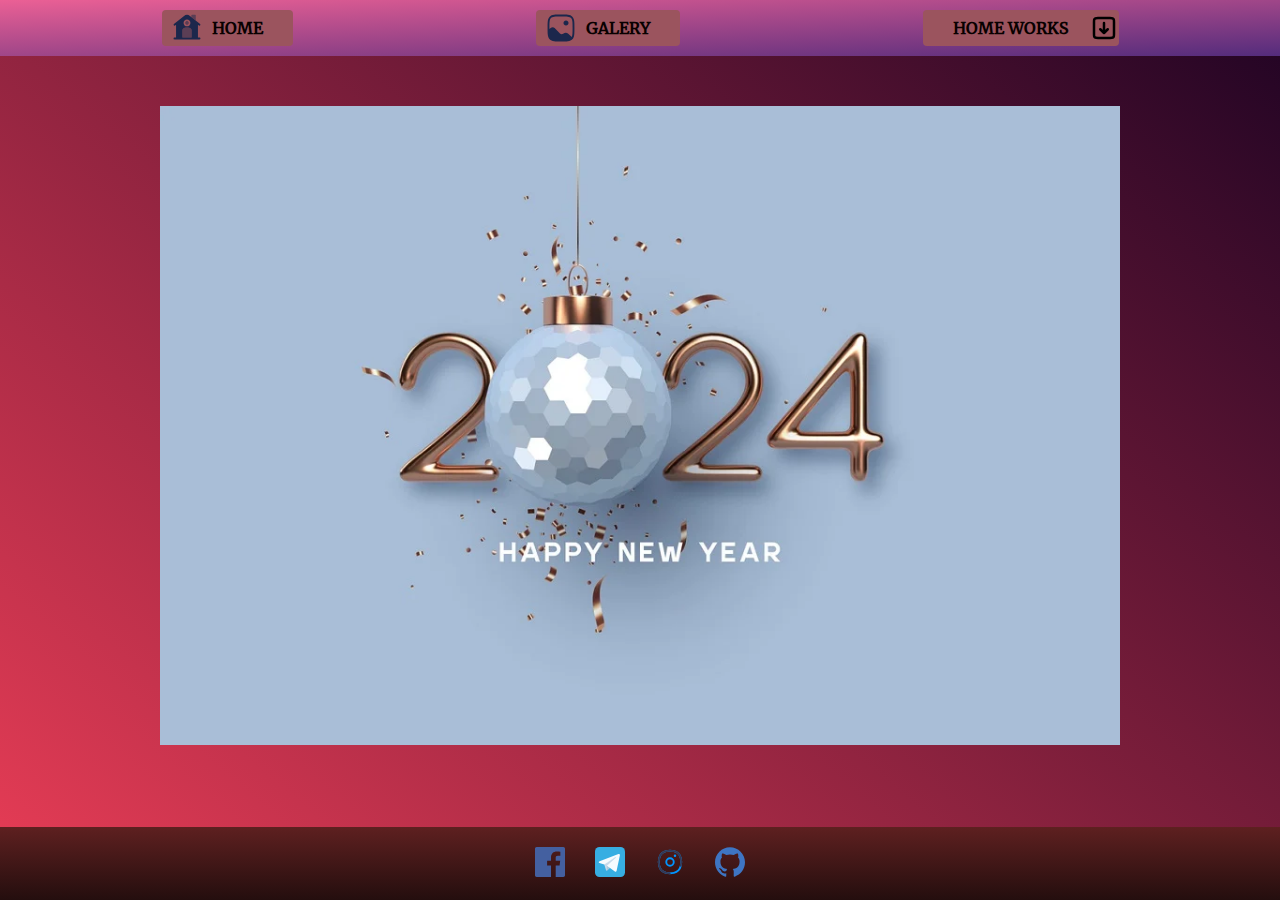
<file: index.html>
<!DOCTYPE html>
<html lang="en">
<head>
  <meta charset="UTF-8">
  <meta name="viewport" content="width=device-width, initial-scale=1.0">
  <link rel="stylesheet" href="css/style.css">
  <title>Home_work_10</title>
</head>
<body>
  <div class="wrapper">
    <header class="header-home">
    <div class="container">
      <ul class="header__list-home">
        <li><a href="index.html">home</a></li>
        <li><a href="html/galery.html">galery</a></li>
        <li><a class="home_works" href="#">Home works</a>
        <ul class="second__list-home">
          <li>
            <a href="html/table.html">table</a>
          </li>
          <li>
            <a href="html/inline.html">inline-block</a>
          </li>
          <li>
            <a href="html/float.html">float</a>
          </li>
          <li>
            <a href="#">Layouts</a>
            <ul class="second-list-flex">
              <li>
                <a href="html/flex.html">flex</a>
              </li>
            </ul>
          </li>
        </ul>
        </ul>
        </li>
      </ul>
    </div>
  </header>
  <main class="main_home">
    <div class="container-home">
      <img src="img/new_year.webp" alt="new_2024" width="1200" height="600">
    </div>
  </main>
<footer class="footer">
  <div class="container-home">
    <ul class="list_footer">
      <li><a href="#"></a></li>
      <li><a href="#"></a></li>
      <li><a href="#"></a></li>
      <li><a href="#"></a></li>
    </ul>
  </div>
</footer>
</div>
  
</body>
</html>
</file>
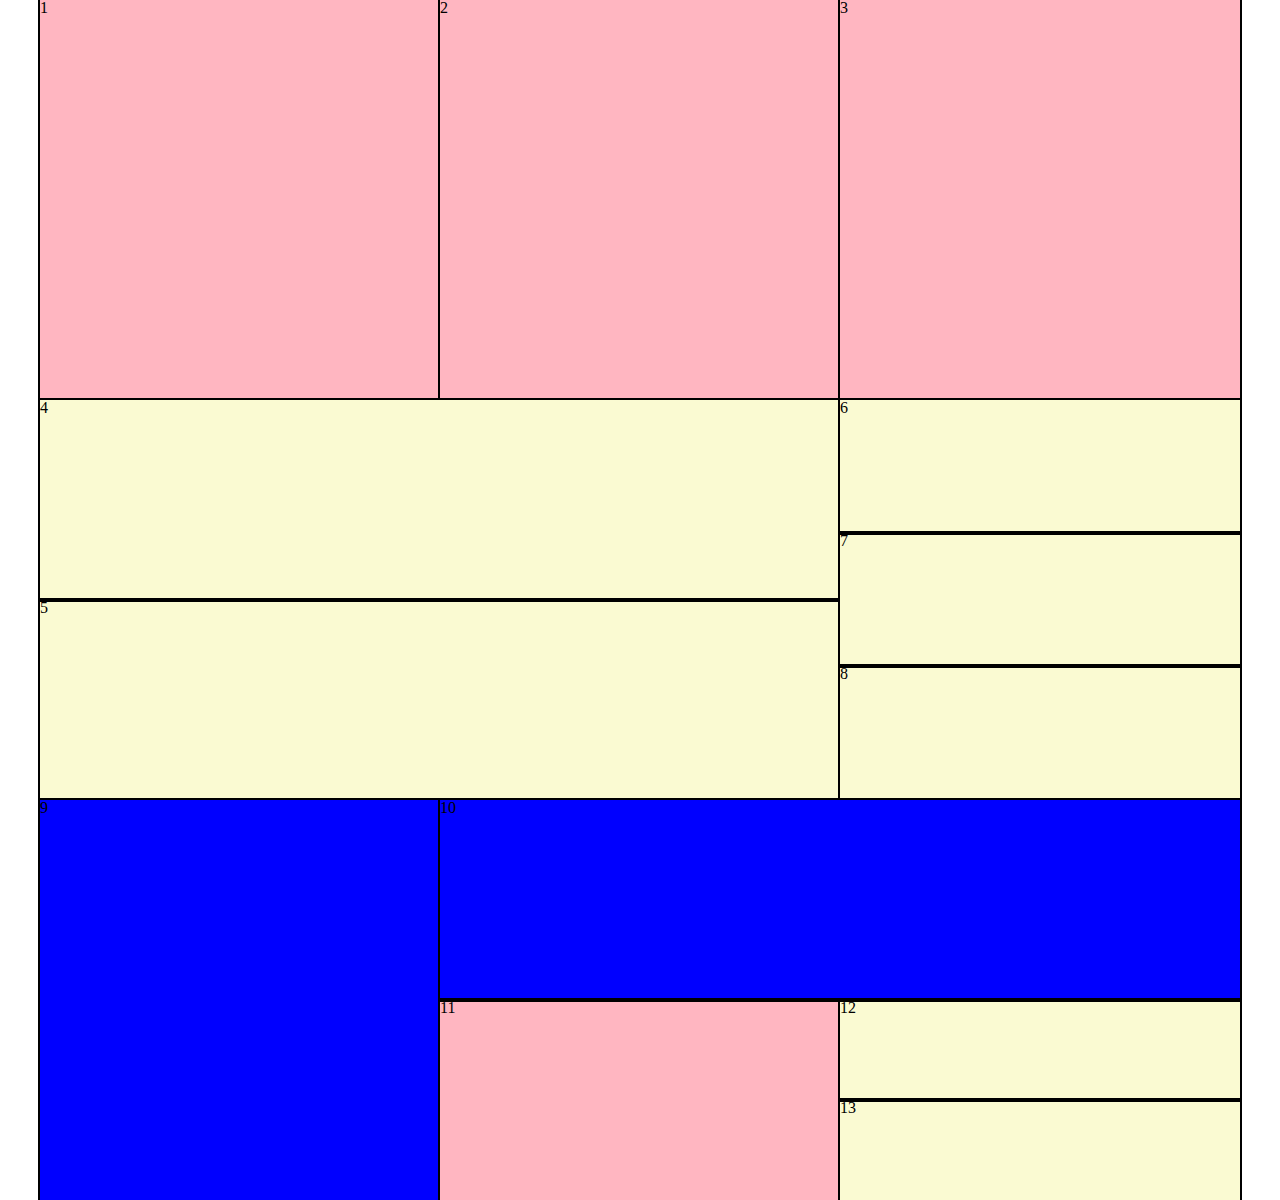
<file: html/flex.html>
<!DOCTYPE html>
<html lang="en">
<head>
  <meta charset="UTF-8">
  <meta name="viewport" content="width=device-width, initial-scale=1.0">
  <link rel="stylesheet" href="../css/style.css">
  <title>flex</title>
</head>
<body>
  <div class="container">
    <div class="d_flex">
      <div class="w_400 h_400 bg_pink outline">1</div>
      <div class="w_400 h_400 bg_pink outline">2</div>
      <div class="w_400 h_400 bg_pink outline">3</div>
    </div>
    <div class="d_flex">

      <div class="w_800 ">
        <div class="outline bg_yellow h_200">4</div>
        <div class="outline bg_yellow h_200">5</div>
      </div>
      
      <div class="w_400">
        <div class="outline bg_yellow h_133">6</div>
        <div class="outline bg_yellow h_133">7</div>
        <div class="outline bg_yellow h_133">8</div>
      </div>
    </div>

    <div class="d_flex">
      <div class="w_400 h_400 outline bg_blue">9</div>

      <div class="w_800">
        <div class="outline bg_blue h_200">10</div>
        <div class="d_flex">
          <div class="w_400 h_200 outline bg_pink">11</div>
          <div class="w_400" >
            <div class="h_100 outline bg_yellow">12</div>
            <div class="h_100 outline bg_yellow">13</div>
          </div>
        </div>
      </div>
    </div>
  </div>
</body>
</html>
</file>
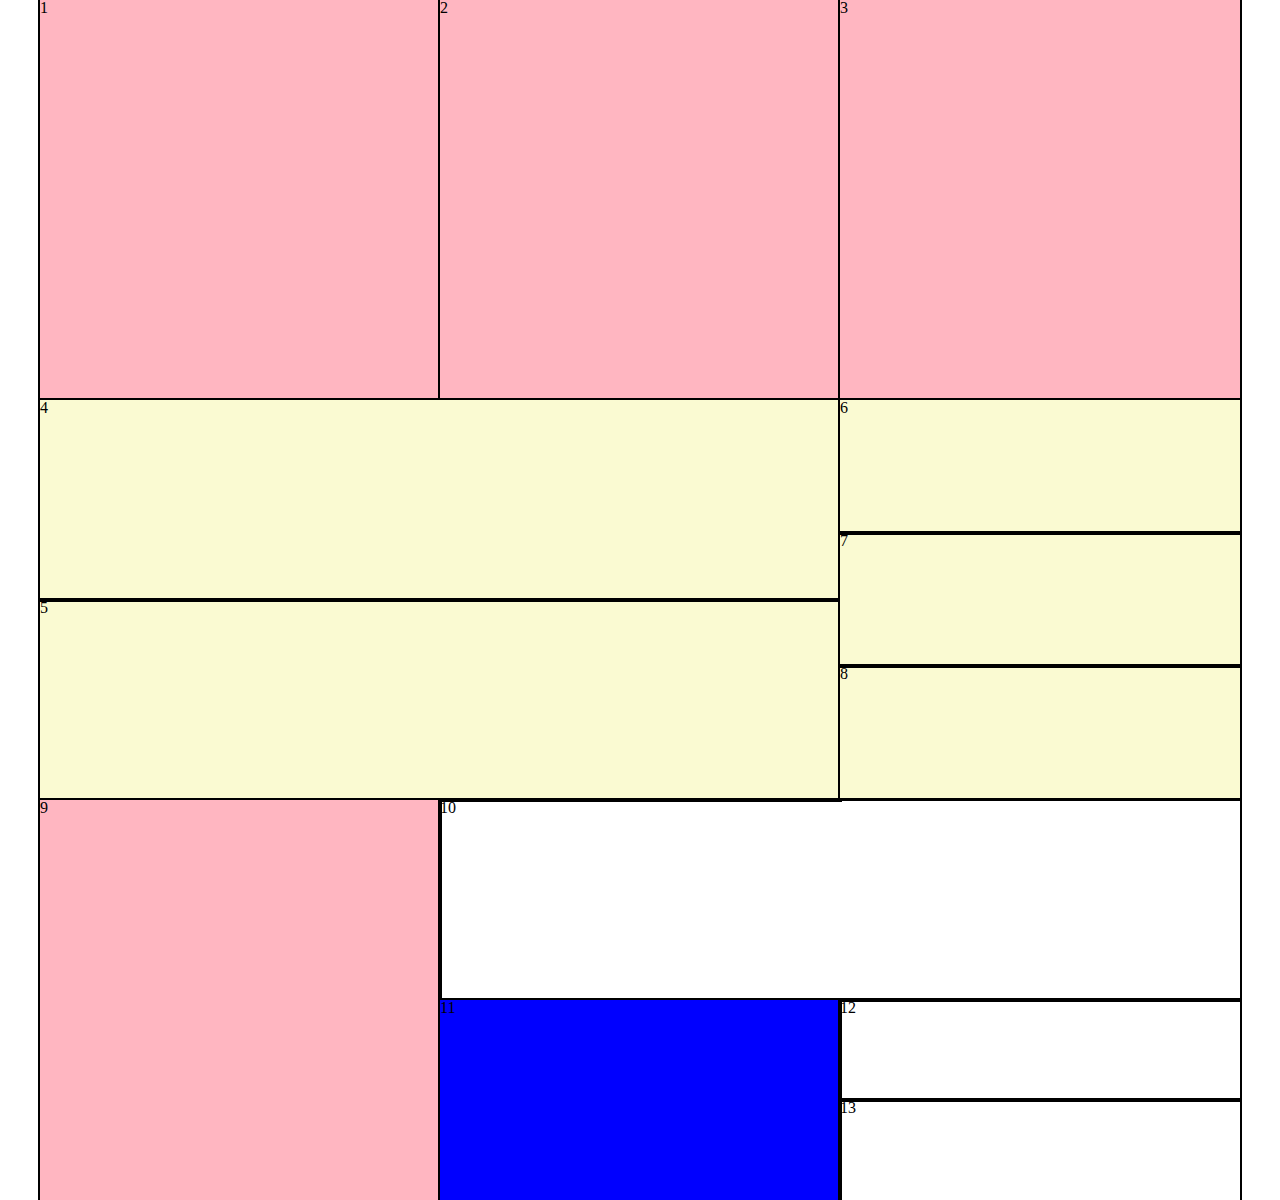
<file: html/float.html>
<!DOCTYPE html>
<html lang="en">
<head>
  <meta charset="UTF-8">
  <meta name="viewport" content="width=device-width, initial-scale=1.0">
  <link rel="stylesheet" href="../css/style.css">
  <title>Float</title>
</head>
<body>
  <div class="container">

    <div class="clearfix">
      <div class="w_400 h_400 d_float bg_pink outline">1</div>
      <div class="w_400 h_400 d_float bg_pink outline">2</div>
      <div class="w_400 h_400 d_float bg_pink outline">3</div>
    </div>

    <div class="clearfix">
      <div class="d_float w_800">
        <div class="h_200 outline bg_yellow">4</div>
        <div class="h_200 outline bg_yellow">5</div>
      </div>

      <div class="d_float w_400">
        <div class="h_133 outline bg_yellow">6</div>
        <div class="h_133 outline bg_yellow">7</div>
        <div class="h_133 outline bg_yellow">8</div>
      </div>
    </div>

    <div class="clearfix">
      <div class="d_float w_400 h_400 outline bg_pink">9</div>
      <div class="">
        <div class="d_float h_200 w_800 outline">10</div>
        <div>
          <div class="d_float h_200 w_400 outline bg_blue">11</div>
          <div class="d_float">
            <div class="h_100 w_400 outline">12</div>
            <div class="h_100 w_400 outline">13</div>
          </div>
        </div>
      </div>
    </div>
  </div>
</body>
</html>
</file>
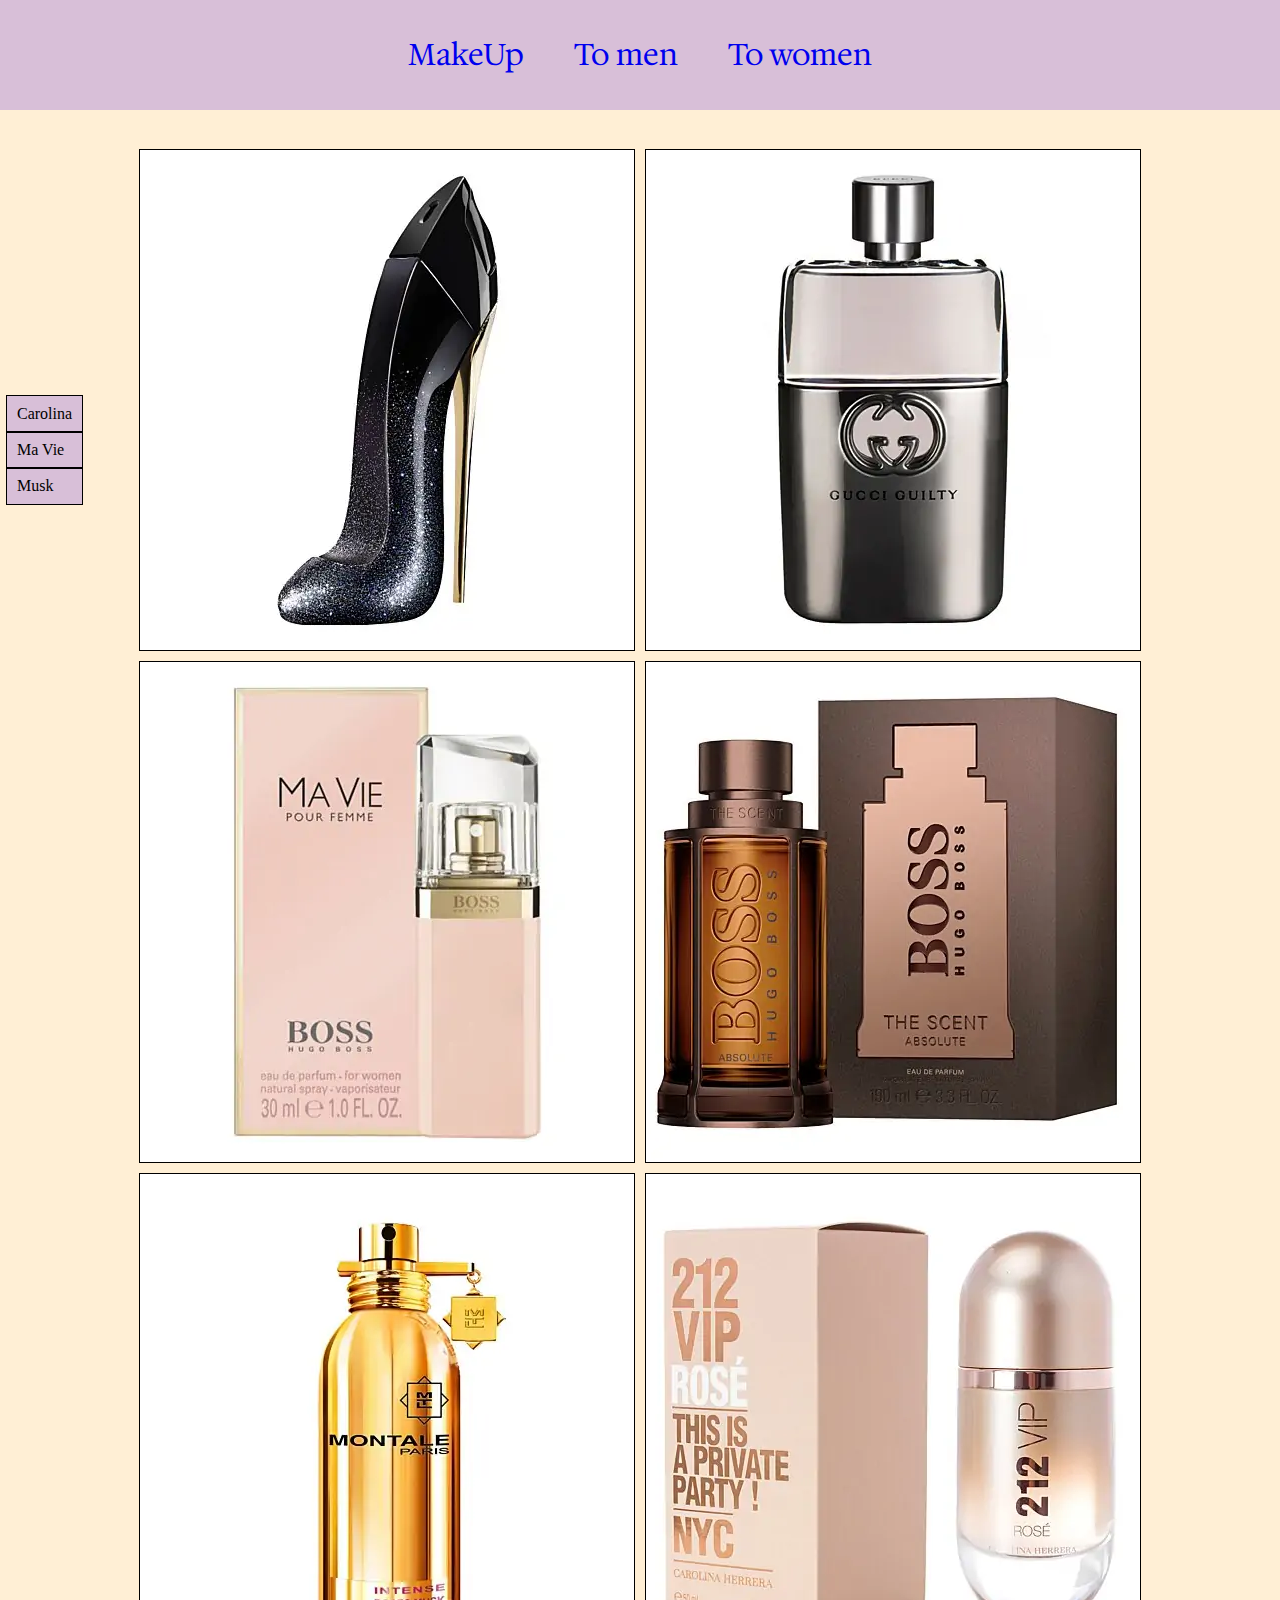
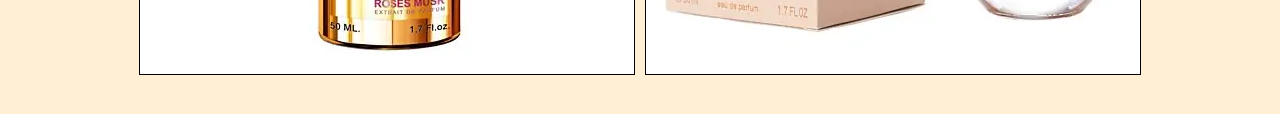
<file: html/galery.html>
<!DOCTYPE html>
<html lang="uk">
<head>
  <meta charset="UTF-8">
  <meta name="viewport" content="width=device-width, initial-scale=1.0">
  <link rel="preconnect" href="https://fonts.googleapis.com">
  <link rel="preconnect" href="https://fonts.gstatic.com" crossorigin>
  <link href="https://fonts.googleapis.com/css2?family=Playfair+Display:ital,wght@1,500&family=Roboto&display=swap" rel="stylesheet">
  <link rel="stylesheet" href="../css/style.css">
  <title>Galery</title>
</head>
<body>
  <div class="fixed">
    <ul class="fixed__list">
      <li>
        <a href="#Carolina">Carolina</a>
      </li>
      <li>
        <a href="#Ma_Vie">Ma Vie</a>
      </li>
      <li>
          <a href="#Musk">Musk</a>
      </li>
    </ul>  
</div>
  <header class="header">
    <ul class="header__list">
      <li><a href="#">MakeUp</a></li>
      <li><a href="#">To men</a></li>
      <li><a href="#">To women</a></li>
    </ul>
  </header>
  <main class="main">
    <div class="container_galery cards__container">
        <div id="Carolina" class="cards">
          <img src="../img/carolina-herrera.webp" alt="carolina-herrera" width="400" height="500" >
          <p>Справжня зірка вечірки завжди обирає найспокусливіші та найжіночніші аромати. Carolina Herrera 212 VIP Rose є саме таким, а його матовий рожевий флакон натякає на ніжність вмісту. Він створений для енергійних молодих дівчат, які вміють створювати настрій однією лише своєю появою на тусовці</p>
        </div>
        <div class="cards">
          <img src="../img/gucci-guilty-pour-homme.webp" alt="gucci-guilty-pour-homme" width="400" height="500" >
          <p>Intense Roses Musk від Montale - більш насичена варіація популярної композиції Roses Musk 2009 року. Дана парфумована вода вийшла в 2015 році як ода прекрасній троянді, безперечній цариці квітів. У цій версії концентрація ароматичних речовин становить цілих 65%, завдяки чому збільшена стійкість аромату та економність його використання. </p>
        </div>
        <div id="Ma_Vie" class="cards">
          <img  src="../img/hugo-boss-boss-ma-vie.webp" alt="hugo-boss-boss-ma-vie" width="400" height="500">
          <p>Яскравий мужній аромат Gucci Guilty Pour Homme підкреслює впевненість та силу його власника. Це енергійна, спокуслива композиція, яка зачаровує жінок своїм звучанням. Чоловік в цьому ароматі має чітке уявлення про свої бажання та як їх досягти.</p>
        </div>
        <div class="cards">
          <img src="../img/hugo-boss.webp" alt="hugo-boss" width="400" height="500">
          <p>Good Girl Supreme Eau de Parfum бренда Carolina Herrera — аромат 2020 року, нове прочитання культового Good Girl. Більш лаконічний, бунтарський і яскравий, він іде з духом часу — змінюється життя, й поняття «хорошої дівчинки» змінюється теж.</p>
        </div>
        <div id="Musk" class="cards">
          <img src="../img/musk.webp" alt="musk" width="400" height="500">
          <p>Флакон, у якому випускається Good Girl Supreme є показником фірмового стилю Carolina Herrera. Гламурна чорна з іскрами туфелька на височенній золотій шпильці, вишукане поєднання технічної досконалості та естетики haute couture, ще один вислів спокуси — ідеї, що лежить в основі чудового аромату.</p>
        </div>
        <div class="cards">
          <img src="../img/vip-rose.webp" alt="vip-rose" width="400" height="500">
          <p>Boss Hugo Boss Ma Vie Pour Femme - жіночий аромат, що оспівує свободу та незалежність. Парфумована вода створена для чарівних леді, надихаючи їх насолоджуватися життям та радіти кожній миті. Це сонячний, квітковий аромат, він наповнює жінку внутрішнім світлом. </p>
        </div>
    </div>
  </main>
</body>
</html>
</file>
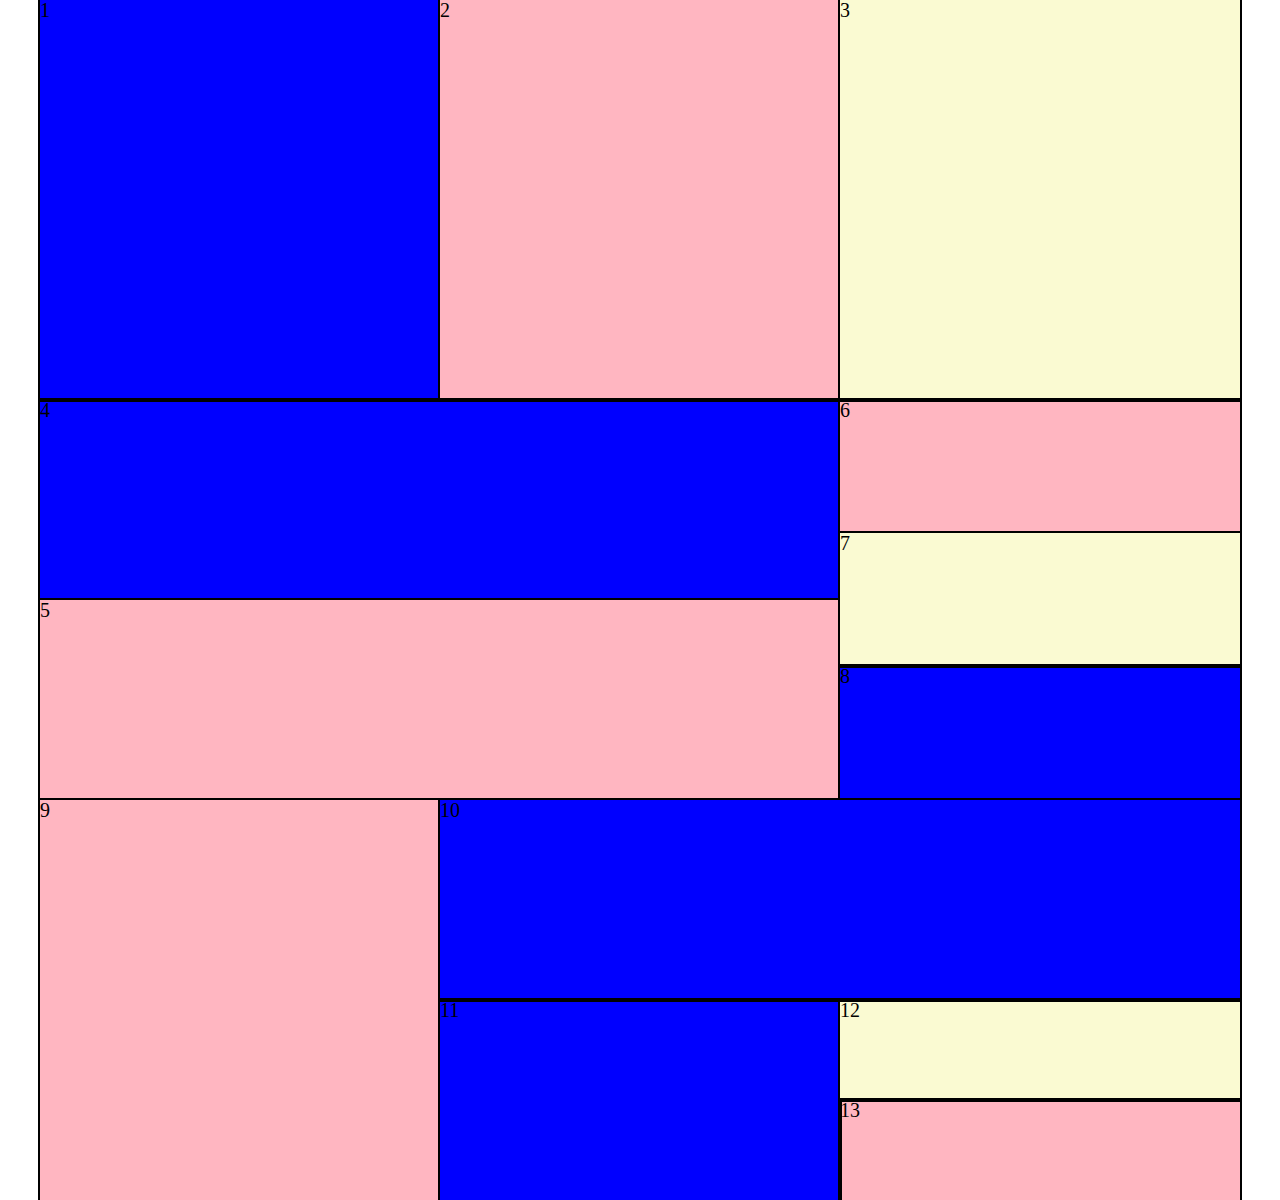
<file: html/inline.html>
<!DOCTYPE html>
<html lang="en">
<head>
  <meta charset="UTF-8">
  <meta name="viewport" content="width=device-width, initial-scale=1.0">
  <link rel="stylesheet" href="../css/style.css">
  <title>Inline</title>
</head>
<body>
  <div class="container">
    <div class="bg_blue outline fz_0">
      <div class="outline w_400 h_400 in_block fz_20 bg_blue" >1</div>
      <div class="outline w_400 h_400 in_block fz_20 bg_pink">2</div>
      <div class="outline w_400 h_400 in_block fz_20 bg_yellow">3</div>
    </div>

    <div class="fz_0">

      <div class="w_800 bg_blue fz_0 in_block ver_align">
        <div class="outline in_block fz_20 h_200 w_800 bg_blue">4</div>
        <div class="outline in_block fz_20 h_200 w_800 bg_pink">5</div>
      </div>

      <div class="w_400 bg_blue fz_0 in_block ver_align">
        <div class="outline in_block fz_20 h_133 w_400 bg_pink">6</div>
        <div class="outline in_block fz_20 h_133 w_400 bg_yellow">7</div>
        <div class="outline in_block fz_20 h_133 w_400 ">8</div>
      </div>
    </div>

    <div class="fz_0 ">

      <div class="ver_align w_400 h_400 fz_20 bg_blue outline in_block bg_pink">9</div>

      <div class="ver_align w_800 h_400 fz_20 bg_blue outline in_block bg_pink">

        <div class="fz_0">
          <div class="h_200 w_800 fz_20 bg_blue outline ver_align">10</div>
          <div>
            <div class="h_200 w_400 fz_20 bg_blue outline in_block ver_align">11</div>
            <div class="in_block ver_align">
              <div class="h_100 w_400 outline fz_20 bg_yellow">12</div>
              <div class="h_100 w_400 outline fz_20">13</div>
            </div>
          </div>
        </div>
      </div>
    </div>
  </div>
</body>
</html>
</file>
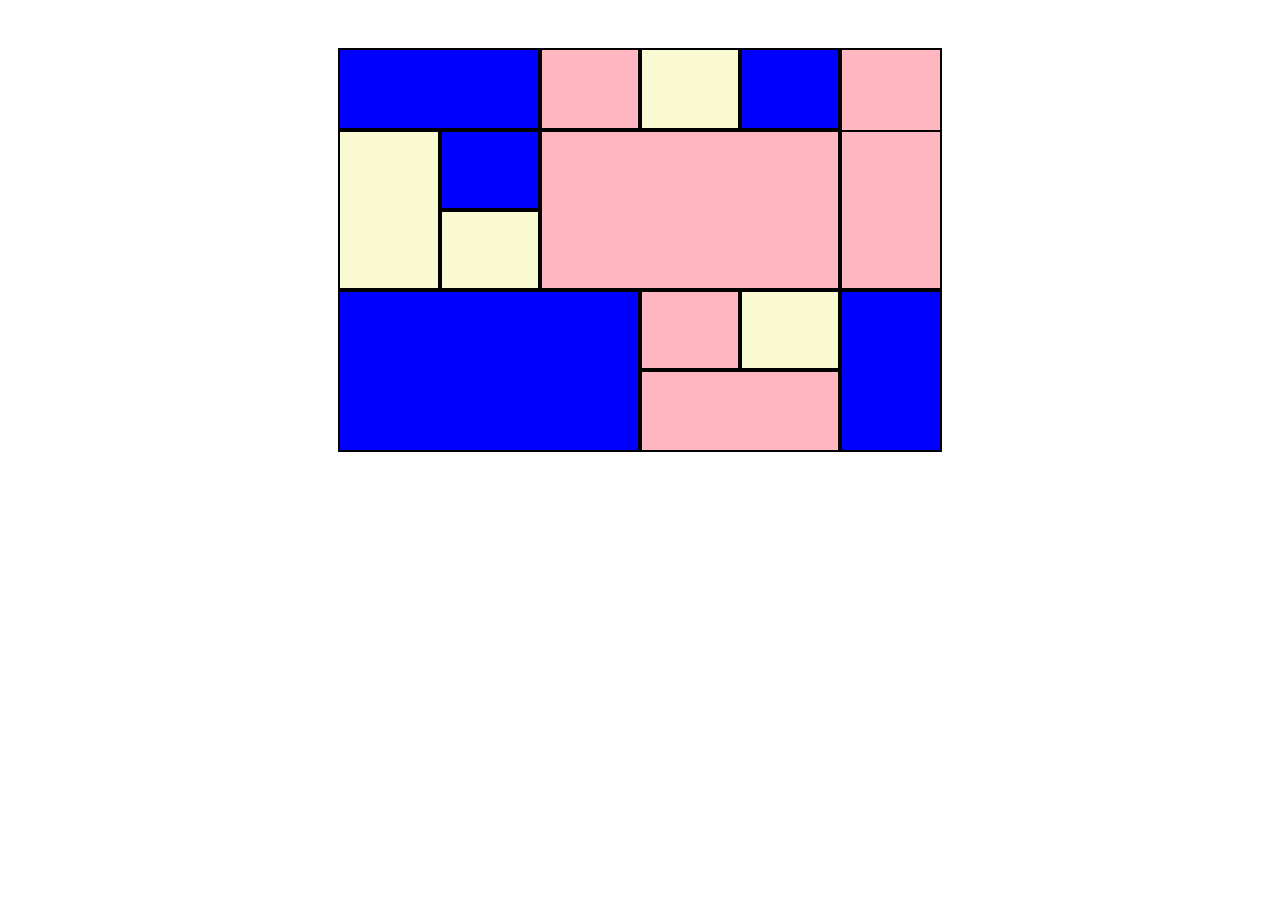
<file: html/table.html>
<!DOCTYPE html>
<html lang="en">
<head>
  <meta charset="UTF-8">
  <meta name="viewport" content="width=device-width, initial-scale=1.0">
  <link rel="stylesheet" href="../css/style.css">
  <title>table</title>
</head>
<body>
  <div class="container_table">
    <table class="w_600 h_400 outline">
      <tbody>
        <tr class="outline">
          <td colspan="2" class="outline bg_blue"></td>
          <td class="outline bg_pink"></td>
          <td class="outline bg_yellow" ></td>
          <td class="outline bg_blue"></td>
          <td rowspan="3" class="outline bg_pink"></td>
      </tr>
      <tr>
          <td rowspan="2" class="outline bg_yellow"></td>
          <td class="outline bg_blue"></td>
          <td colspan="3" rowspan="2" class="outline bg_pink"></td>
      </tr>
      <tr>
          <td class="outline bg_yellow"></td>
      <tr>
          <td colspan="3" rowspan="2" class="outline bg_blue"></td>
          <td class="outline bg_pink"></td>
          <td class="outline bg_yellow"></td>
          <td rowspan="2" class="outline bg_blue"></td>
      </tr>
      <tr>
          <td colspan="2" class="outline bg_pink"></td>
      </tr>
      </tbody>
    </table>
  </div>
</body>
</html>
</file>
<file: css/style.css>
@import url(reset.css);

@font-face {
  font-family: 'Hedvig Letters Serif 24pt';
  src: url('../fonts/HedvigLettersSerif-24ptRegular.woff2') format('woff2');
  font-weight: 400;
  font-style: normal;
  font-display: swap;
}

@font-face {
  font-family: 'Merriweather';
  src: url('../fonts/Merriweather-Regular.woff2') format('woff2');
  font-weight: 400;
  font-style: normal;
  font-display: swap;
}

/* HOME */

.wrapper{
  display: flex;
  flex-flow: column;
  min-height: 100vh;
}

.main_home{
  flex: 1;
}

.header-home{
  background: linear-gradient(to top left, #542c7c 0%, #eb6095 );
}

.container-home{
  max-width: 1230px;
	margin: 0 auto;
	padding: 0 15px;
}

.header__list-home{
  display: flex;
  justify-content: space-around;
  text-align: center;
  padding: 10px 0;
  text-transform: uppercase;
  font-family: 'Merriweather';
}

.header__list-home > li{
  position: relative;
}

.header__list-home li a{
  display: inline-block;
  text-decoration: none;
  padding: 10px 30px;
	white-space: nowrap;
  border-radius: 4px;
  color: #080000;
  font-weight: 600;
  background: rgb(155, 84, 94);
}

.header__list-home>li:first-child a{
  background: rgb(155, 84, 94) url(../img/home.svg) no-repeat 10px 1px/30px;
  padding-left: 50px;
}

.header__list-home>li:nth-child(2) a{
  background: rgb(155, 84, 94) url(../img/gallery.svg) no-repeat 10px/30px;
  padding-left: 50px;
}

.header__list-home>li:nth-child(3)>a{
  background: rgb(155, 84, 94) url(../img/arrow-down.svg) no-repeat right/30px;
  padding-right: 50px;
}

.second__list-home{
	position: absolute;
	top: 100%;
	left: 0;
  width: 100%;
  display: none;
}

.second__list-home>li:last-child>a{
    background: rgb(155, 84, 94) url(../img/arrow-left.svg) no-repeat 10px/30px;
}

.second__list-home li>a{
  width: 100%;
  text-align: center;
}

.second__list-home li:nth-child(4) {
  position: relative;
}

.second-list-flex{
	position: absolute;
	top: 0;
	right: 100%;
  width: 100%;
  display: none;
}

.header__list-home > li:hover .second__list-home{
	display: block;
}

.second__list-home > li:hover .second-list-flex{
  display: block;
}

.main_home{
  background-image: linear-gradient( 40deg, rgb(226, 59, 84), rgb(37, 5, 37)) ;
}

.main_home img{
  padding: 50px 0;
  display: block;
  margin: 0px auto;
  width: 80%;
  height: 100%;
}

.footer{
  background: linear-gradient(rgb(94, 32, 32), rgb(36, 14, 14));
}

.list_footer{
  display: flex;
  justify-content: center;
  gap: 30px;
  padding: 20px 0;
}

.list_footer> li>a{
  display: inline-block;
}
.list_footer li:first-child>a{
  background: url(../img/facebook.svg) no-repeat center/30px;
  width: 30px;
  height: 30px;
}

.list_footer li:nth-child(2)>a{
  background: url(../img/telegram.svg) no-repeat center/30px;
  width: 30px;
  height: 30px;
}

.list_footer li:nth-child(3)>a{
  background: url(../img/insta.svg) no-repeat center/30px;
  width: 30px;
  height: 30px;
}

.list_footer li:last-child>a{
  background: url(../img/github.svg) no-repeat center/30px;
  width: 30px;
  height: 30px;
}


/* POSITION */


.container_galery{
  margin: 0 auto;
  width: 1000px;
}
.header{
  font-family: 'Hedvig Letters Serif 24pt';
  font-size: 30px;
  padding: 40px 0;
  background: 	#D8BFD8;
}
.header__list{
  display: flex;
  justify-content: center;
  gap: 50px;
}

.header__list li{
  position: relative;
}

.header__list li a{
  text-decoration: none;
  display: inline-block;
}

.main{
  background:#FFEFD5;
  font-size: 18px;
  font-family: 'Hedvig Letters Serif 24pt';
  color: black;
}

.cards__container{
  padding: 40px 0;
  display: flex;
  flex-wrap: wrap;
  gap: 12px;
  justify-content: center;
}
.cards{
  height: 500px;
  position: relative;
  flex: 1 1 45%;
}
.cards>img{
  width: 100%;
  height: 100%;
  object-fit: cover;
  outline: 1px solid black;
}

.cards>p{
  height: 200px;
  position: absolute;
  top: 50%;
  margin-top: -100px;
  background: rgba(255, 99, 71, 0.2);
  padding: 30px 10px;
  opacity: 0;
  cursor: pointer;
}

.cards:hover > p{
  opacity:1;
}

.fixed{
  position: fixed;
  left: 7px;
  top: 50%;
  margin-top: -54px;
  background: #D8BFD8;
}

.fixed ul li{
  outline: 1px solid black;
}

.fixed ul li>a{
  text-decoration: none;
  color: black;
  padding: 10px;
  display: block;
}

/* MODRIANA */

.container{
  margin: 0px auto;
  width: 1200px;
}
.fz_0{
  font-size: 0;
}

.fz_20{
  font-size: 20px;
}

.d_block{
  display: block;
}

.in_block{
  display: inline-block;
}

.d_flex{
  display: flex;
}

.d_float{
  float: left;
}

.w_400{
  width: 400px;
}

.h_400{
  height: 400px;
}

.w_600{
  width: 600px;
}

.w_800{
  width: 800px;
}

.h_133{
  height: 133px;
}

.h_100{
  height: 100px;
}

.h_200{
  height: 200px;
}

.outline{
  outline: 2px solid black;
}

.ver_align{
  vertical-align: top;
}

.bg_blue{
  background: blue;
}

.bg_pink{
  background: lightpink;
}

.bg_yellow{
  background: lightgoldenrodyellow;
}

.container_table{
  margin: 50px auto;
  width: 600px;
}
</file>
